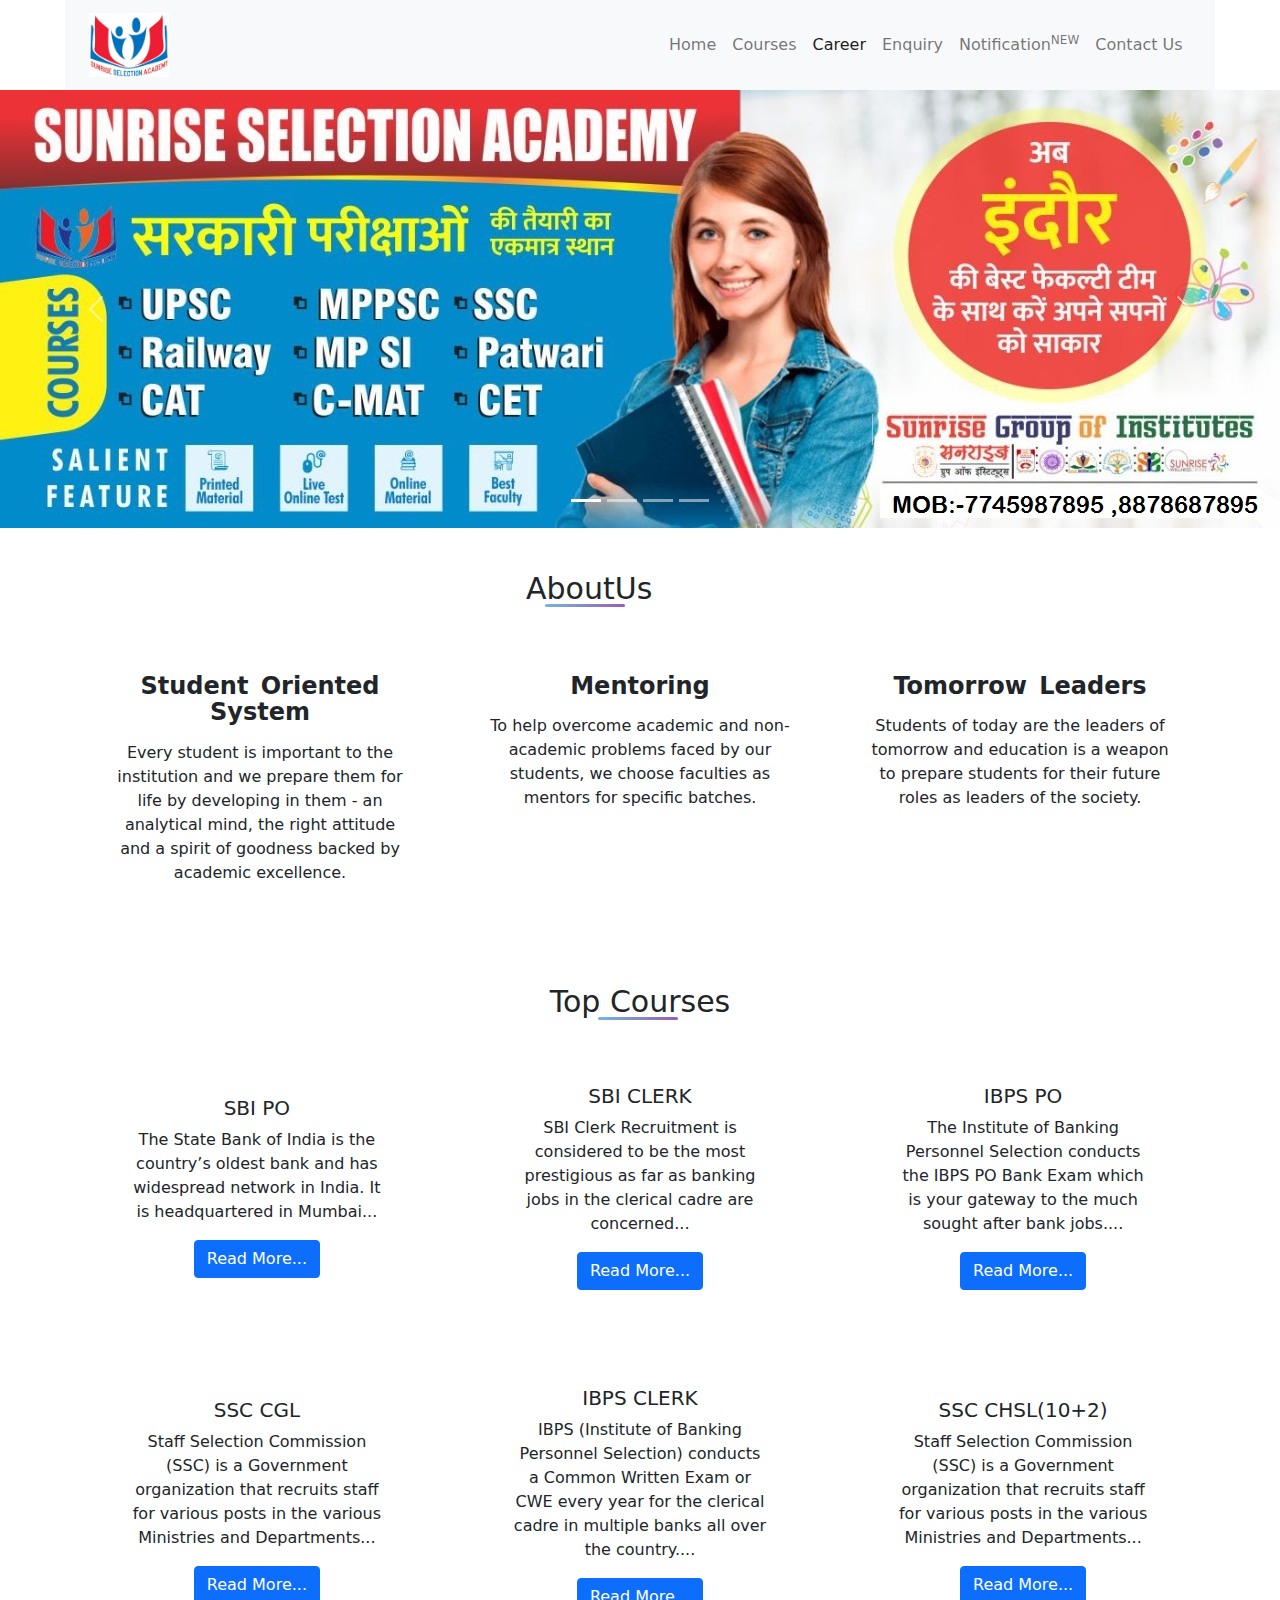
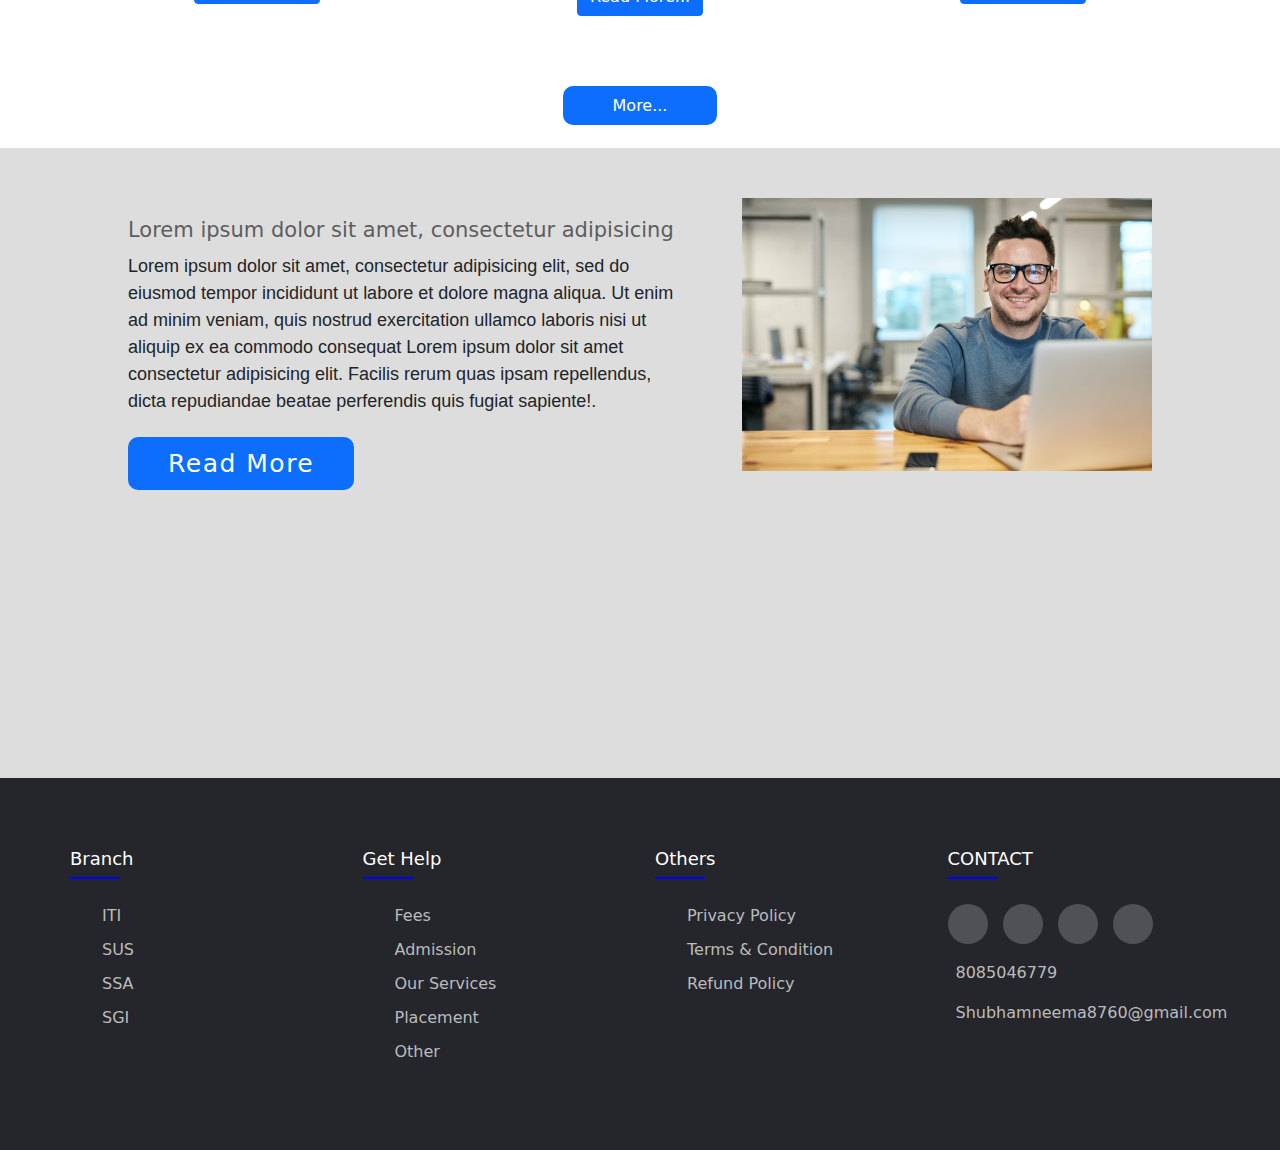
<file: index.html>
<!DOCTYPE html>
<html lang="en">

<head>
  <meta charset="UTF-8">
  <meta http-equiv="X-UA-Compatible" content="IE=edge">
  <meta name="viewport" content="width=device-width, initial-scale=1.0">
  <link rel="stylesheet" type="text/css" href="./Css/bootstrap.min.css">
  <link rel="stylesheet" type="text/css" href="./Css/index.css">
  <link rel="stylesheet" href="https://pro.fontawesome.com/releases/v5.10.0/css/all.css"
    integrity="sha384-AYmEC3Yw5cVb3ZcuHtOA93w35dYTsvhLPVnYs9eStHfGJvOvKxVfELGroGkvsg+p" crossorigin="anonymous" />
  <!-- CSS only -->
  <title>Document</title>
</head>

<body>
  <!-- *****************************NAVBAR************************************ -->
  <div class="container-fluid">
    <div class="row">
      <div class="col-lg-11 mx-auto">
        <nav class="navbar navbar-expand-lg navbar-light bg-light">
          <div class="container-fluid">
            <a class="navbar-brand" href="#"><img class="logo " src="./Images/logo.jpeg" alt=""></a>
            <button class="navbar-toggler" type="button" data-bs-toggle="collapse" data-bs-target="#navbarNav"
              aria-controls="navbarNav" aria-expanded="false" aria-label="Toggle navigation">
              <span class="navbar-toggler-icon"></span>
            </button>
            <div class="collapse navbar-collapse" id="navbarNav">
              <ul class="navbar-nav ms-auto">
                <li class="nav-item">
                  <a class="nav-link" href="index.html">Home</a>
                </li>
                <li class="nav-item">
                  <a class="nav-link" href="#courses">Courses</a>
                </li>
                <li class="nav-item">
                  <a class="nav-link active" href="Career.html">Career</a>
                </li>
                <li class="nav-item">
                  <a class="nav-link" href="Enquiry.html">Enquiry</a>
                </li>
                <li class="nav-item">
                  <a class="nav-link" href="Notify.html">Notification<sup>NEW</sup></a>
                </li>
                <li class="nav-item">
                  <a class="nav-link" href="#">Contact Us</a>
                </li>
              </ul>
            </div>
          </div>
        </nav>
      </div>
    </div>
  </div>
  <!-- ********************************************SLIDER**************************** -->
  <div id="carouselExampleIndicators" class="carousel slide" data-bs-ride="carousel">
    <div class="carousel-indicators">
      <button type="button" data-bs-target="#carouselExampleIndicators" data-bs-slide-to="0" class="active"
        aria-current="true" aria-label="Slide 1"></button>
      <button type="button" data-bs-target="#carouselExampleIndicators" data-bs-slide-to="1"
        aria-label="Slide 2"></button>
      <button type="button" data-bs-target="#carouselExampleIndicators" data-bs-slide-to="2"
        aria-label="Slide 3"></button>
        <button type="button" data-bs-target="#carouselExampleIndicators" data-bs-slide-to="3"
        aria-label="Slide 4"></button>
    </div>
    <div class="carousel-inner">
      <div class="carousel-item active">
        <img src="./Images/sunrise.jpeg" class="d-block w-100" alt="...">
      </div>
      <div class="carousel-item">
        <img src="./Images/sld4.jpeg" class="d-block w-100" alt="...">
      </div>
      <div class="carousel-item">
        <img src="./Images/sld2.jpg" class="d-block w-100" alt="...">
      </div>
      <div class="carousel-item">
        <img src="./Images/sld3.jpg" class="d-block w-100" alt="...">
      </div>
    </div>
    <button class="carousel-control-prev" type="button" data-bs-target="#carouselExampleIndicators"
      data-bs-slide="prev">
      <span class="carousel-control-prev-icon" aria-hidden="true"></span>
      <span class="visually-hidden">Previous</span>
    </button>
    <button class="carousel-control-next" type="button" data-bs-target="#carouselExampleIndicators"
      data-bs-slide="next">
      <span class="carousel-control-next-icon" aria-hidden="true"></span>
      <span class="visually-hidden">Next</span>
    </button>
  </div>
  <!-- *********************************AboutUs******************************* -->
  <section class="Aboutus">
    <div class="col-11 text-center p-2">
      <h2 class="Aboutus_title">AboutUs</h2>
    </div>
    <div class="container">
      <div class="row">
        <div class="Aboutus_item col-lg-4 col-md-4 col-12">
          <a href="#"><i class="fa-2x fas fa-user-graduate"></i></a>
          <h2>Student Oriented System</h2>
          <p>Every student is important to the institution and we prepare them for life by developing in them
            - an analytical mind, the right attitude and a spirit of goodness backed by academic excellence.
          </p>
        </div>
        <div class="Aboutus_item col-lg-4 col-md-4 col-12">
          <a href="#"><i class="fa-2x fas fa-users"></i></a>
          <h2>Mentoring</h2>
          <p>To help overcome academic and non-academic problems faced by our students, we choose faculties as mentors
            for specific batches.</p>
        </div>
        <div class="Aboutus_item col-lg-4 col-md-4 col-12">
          <a href="#"><i class="fa-2x fas fa-assistive-listening-systems"></i></a>
          <h2>Tomorrow Leaders</h2>
          <p>Students of today are the leaders of tomorrow and education is a weapon to prepare students for their
            future roles as leaders of the society.</p>
        </div>
      </div>
    </div>
  </section>
  <!-- //////////////////////////////////////////////////////////////// -->
  <section class="container-fluid">
    <div class="row">
      <div class="Course col-lg-11 mx-auto">
        <div class="col-11 text-center p-2">
          <h2 class="Course_title">Top Courses</h2>
        </div>
        <div class="Course_card col-lg-3">
          <div class="card-body">
            <h5 class="card-title">SBI PO</h5>
            <p class="card-text">The State Bank of India is the country’s oldest bank and has widespread network in
              India. It is headquartered in Mumbai...</p>
            <a href="#" class="btn btn-primary">Read More...</a>
          </div>
        </div>
        <div class="Course_card col-lg-3">
          <div class="card-body">
            <h5 class="card-title">SBI CLERK</h5>
            <p class="card-text">SBI Clerk Recruitment is considered to be the most prestigious as far as banking jobs
              in the clerical cadre are concerned...</p>
            <a href="#" class="btn btn-primary">Read More...</a>
          </div>
        </div>
        <div class="Course_card col-lg-3">
          <div class="card-body">
            <h5 class="card-title">IBPS PO</h5>
            <p class="card-text">The Institute of Banking Personnel Selection conducts the IBPS PO Bank Exam which is
              your gateway to the much sought after bank jobs....</p>
            <a href="#" class="btn btn-primary">Read More...</a>
          </div>
        </div>
        <div class="Course_card col-lg-3">
          <div class="card-body">
            <h5 class="card-title">SSC CGL</h5>
            <p class="card-text">Staff Selection Commission (SSC) is a Government organization that recruits staff for
              various posts in the various Ministries and Departments...</p>
            <a href="#" class="btn btn-primary">Read More...</a>
          </div>
        </div>
        <div class="Course_card col-lg-3">
          <div class="card-body">
            <h5 class="card-title">IBPS CLERK</h5>
            <p class="card-text">IBPS (Institute of Banking Personnel Selection) conducts a Common Written Exam or CWE
              every year for the clerical cadre in multiple banks all over the country....</p>
            <a href="#" class="btn btn-primary">Read More...</a>
          </div>
        </div>
        <div class="Course_card col-lg-3">
          <div class="card-body">
            <h5 class="card-title">SSC CHSL(10+2)</h5>
            <p class="card-text">Staff Selection Commission (SSC) is a Government organization that recruits staff for
              various posts in the various Ministries and Departments...</p>
            <a href="#" class="btn btn-primary">Read More...</a>
          </div>
        </div>
      </div>
  </section>
  <div class="Course_button">
    <a class="Course_btn" href="Courses.html">More...</a>
  </div>
  <!-- *******************************AboutUs*********************************** -->
  <section class="About_section">
		<div class="About_container">
			<div class="About_content-section">
				<div class="About_content">
					<h3>Lorem ipsum dolor sit amet, consectetur adipisicing</h3>
					<p>Lorem ipsum dolor sit amet, consectetur adipisicing elit, sed do eiusmod
					tempor incididunt ut labore et dolore magna aliqua. Ut enim ad minim veniam,
					quis nostrud exercitation ullamco laboris nisi ut aliquip ex ea commodo
					consequat Lorem ipsum dolor sit amet consectetur adipisicing elit. Facilis rerum quas ipsam repellendus, dicta repudiandae beatae perferendis quis fugiat sapiente!.</p>
					<div class="About_button">
						<a href="">Read More</a>
					</div>
				</div>
				<div class="About_social">
					<a href=""><i class="fab fa-facebook-f"></i></a>
					<a href=""><i class="fab fa-twitter"></i></a>
					<a href=""><i class="fab fa-instagram"></i></a>
				</div>
			</div>
			<div class="About_image-section">
				<img src="./Images/img one.jpg">
			</div>
		</div>
  </section>
  <!-- ********************************Footer****************************** -->
  <footer class="footer">
    <div class="container">
      <div class="row">
        <div class="footer-col">
          <h4>Branch</h4>
          <ul>
            <li><a href="#">ITI</a></li>
            <li><a href="#">SUS</a></li>
            <li><a href="#">SSA</a></li>
            <li><a href="#">SGI</a></li>
          </ul>
        </div>
        <div class="footer-col">
          <h4>Get help</h4>
          <ul>
            <li><a href="#">Fees</a></li>
            <li><a href="#">Admission</a></li>
            <li><a href="#">Our Services</a></li>
            <li><a href="#">Placement</a></li>
            <li><a href="#">Other</a></li>
          </ul>
        </div>
        <div class="footer-col">
          <h4>Others</h4>
          <ul>
            <li><a href="Privacy.html">Privacy Policy</a></li>
            <li><a href="Terms.html">Terms & Condition</a></li>
            <li><a href="Refundpolicy.html">Refund Policy</a></li>
          </ul>
        </div>
        <div class="footer-col">
          <h4>CONTACT</h4>
          <div class="social-links">
            <a href="https://www.facebook.com/pages/category/Education/Sunrise-Group-of-Institutions-380615788794437/"><i
                class="fab fa-facebook-f"></i></a>
            <a href="https://twitter.com/sunrisegroupof2"><i class="fab fa-twitter"></i></a>
            <a href="https://www.instagram.com/_yogita_porwal/"><i class="fab fa-instagram"></i></a>
            <a href="https://www.linkedin.com/in/yogita-porwal-01476a1b3/?originalSubdomain=in"><i
                class="fab fa-linkedin-in"></i></a>
          </div>
          <p><i class="fas fa-phone-alt"></i>8085046779</p>
          <p><i class="far fa-envelope"></i>Shubhamneema8760@gmail.com</p>
        </div>
      </div>
    </div>
  </footer>
  <!-- JavaScript Bundle with Popper -->
  <script src="./Js/bootstrap.min.js">
  </script>
</body>

</html>
</file>
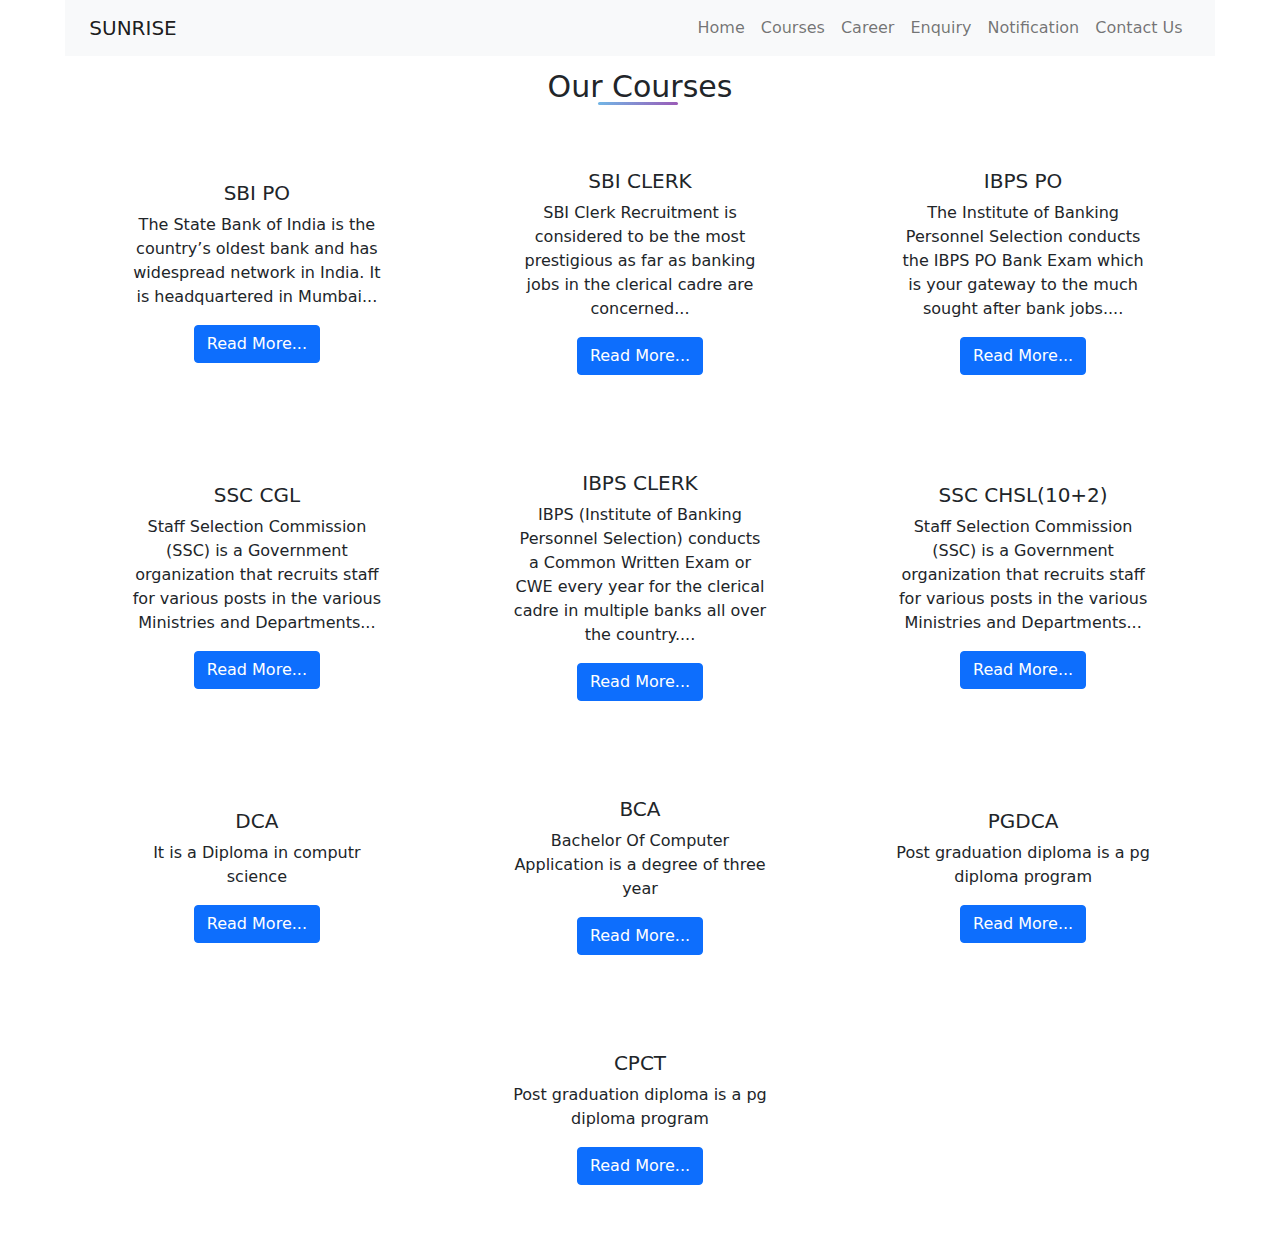
<file: Courses.html>
<!DOCTYPE html>
<html lang="en" dir="ltr">

<head>
  <meta charset="UTF-8">
  <link rel="stylesheet" href="./Css/index.css">
  <link rel="stylesheet" href="./Css/bootstrap.min.css">
  <meta name="viewport" content="width=device-width, initial-scale=1.0">
</head>

<body>
  <div class="container-fluid">
    <div class="row">
      <div class="col-lg-11 mx-auto">
        <nav class="navbar navbar-expand-lg navbar-light bg-light">
          <div class="container-fluid">
            <a class="navbar-brand" href="#">SUNRISE</a>
            <button class="navbar-toggler" type="button" data-bs-toggle="collapse" data-bs-target="#navbarNav"
              aria-controls="navbarNav" aria-expanded="false" aria-label="Toggle navigation">
              <span class="navbar-toggler-icon"></span>
            </button>
            <div class="collapse navbar-collapse" id="navbarNav">
              <ul class="navbar-nav ms-auto">
                <li class="nav-item">
                  <a class="nav-link" href="index.html">Home</a>
                </li>
                <li class="nav-item">
                  <a class="nav-link" href="#">Courses</a>
                </li>
                <li class="nav-item">
                  <a class="nav-link" href="Career.html">Career</a>
                </li>
                <li class="nav-item">
                  <a class="nav-link" href="Enquiry.html">Enquiry</a>
                </li>
                <li class="nav-item">
                  <a class="nav-link" href="#">Notification</a>
                </li>
                <li class="nav-item">
                  <a class="nav-link" href="#">Contact Us</a>
                </li>
              </ul>
            </div>
          </div>
        </nav>
      </div>
    </div>
  </div>
  <div class="container-fluid">
    <div class="row">
      <div class="Course col-lg-11 mx-auto">
        <div class="col-11 text-center p-2">
          <h2 class="Course_title">Our Courses</h2>
        </div>
        <div class="Course_card col-lg-3">
          <div class="card-body">
            <h5 class="card-title">SBI PO</h5>
            <p class="card-text">The State Bank of India is the country’s oldest bank and has widespread network in India. It is headquartered in Mumbai...</p>
            <a href="#" class="btn btn-primary">Read More...</a>
          </div>
        </div>
        <div class="Course_card col-lg-3">
          <div class="card-body">
            <h5 class="card-title">SBI CLERK</h5>
            <p class="card-text">SBI Clerk Recruitment is considered to be the most prestigious as far as banking jobs in the clerical cadre are concerned...</p>
            <a href="#" class="btn btn-primary">Read More...</a>
          </div>
        </div>
        <div class="Course_card col-lg-3">
          <div class="card-body">
            <h5 class="card-title">IBPS PO</h5>
            <p class="card-text">The Institute of Banking Personnel Selection conducts the IBPS PO Bank Exam which is your gateway to the much sought after bank jobs....</p>
            <a href="#" class="btn btn-primary">Read More...</a>
          </div>
        </div>
        <div class="Course_card col-lg-3">
          <div class="card-body">
            <h5 class="card-title">SSC CGL</h5>
            <p class="card-text">Staff Selection Commission (SSC) is a Government organization that recruits staff for various posts in the various Ministries and Departments...</p>
            <a href="#" class="btn btn-primary">Read More...</a>
          </div>
        </div>
        <div class="Course_card col-lg-3">
          <div class="card-body">
            <h5 class="card-title">IBPS CLERK</h5>
            <p class="card-text">IBPS (Institute of Banking Personnel Selection) conducts a Common Written Exam or CWE every year for the clerical cadre in multiple banks all over the country....</p>
            <a href="#" class="btn btn-primary">Read More...</a>
          </div>
        </div>
        <div class="Course_card col-lg-3">
          <div class="card-body">
            <h5 class="card-title">SSC CHSL(10+2)</h5>
            <p class="card-text">Staff Selection Commission (SSC) is a Government organization that recruits staff for various posts in the various Ministries and Departments...</p>
            <a href="#" class="btn btn-primary">Read More...</a>
          </div>
        </div>
        <div class="Course_card col-lg-3">
            <div class="card-body">
              <h5 class="card-title">DCA</h5>
              <p class="card-text">It is a Diploma in computr science</p>
              <a href="#" class="btn btn-primary">Read More...</a>
            </div>
          </div>
          <div class="Course_card col-lg-3">
            <div class="card-body">
              <h5 class="card-title">BCA</h5>
              <p class="card-text"> Bachelor Of Computer Application is a degree of three year </p>
              <a href="#" class="btn btn-primary">Read More...</a>
            </div>
          </div>
          <div class="Course_card col-lg-3">
            <div class="card-body">
              <h5 class="card-title">PGDCA</h5>
              <p class="card-text">Post graduation diploma is a pg diploma program</p>
              <a href="#" class="btn btn-primary">Read More...</a>
            </div>
          </div>
          <div class="Course_card col-lg-3">
            <div class="card-body">
              <h5 class="card-title">CPCT</h5>
              <p class="card-text">Post graduation diploma is a pg diploma program</p>
              <a href="#" class="btn btn-primary">Read More...</a>
            </div>
          </div>
    </div>
  </div>  
  <script src="./Js/bootstrap.min.js"></script>
</body>

</html>
</file>
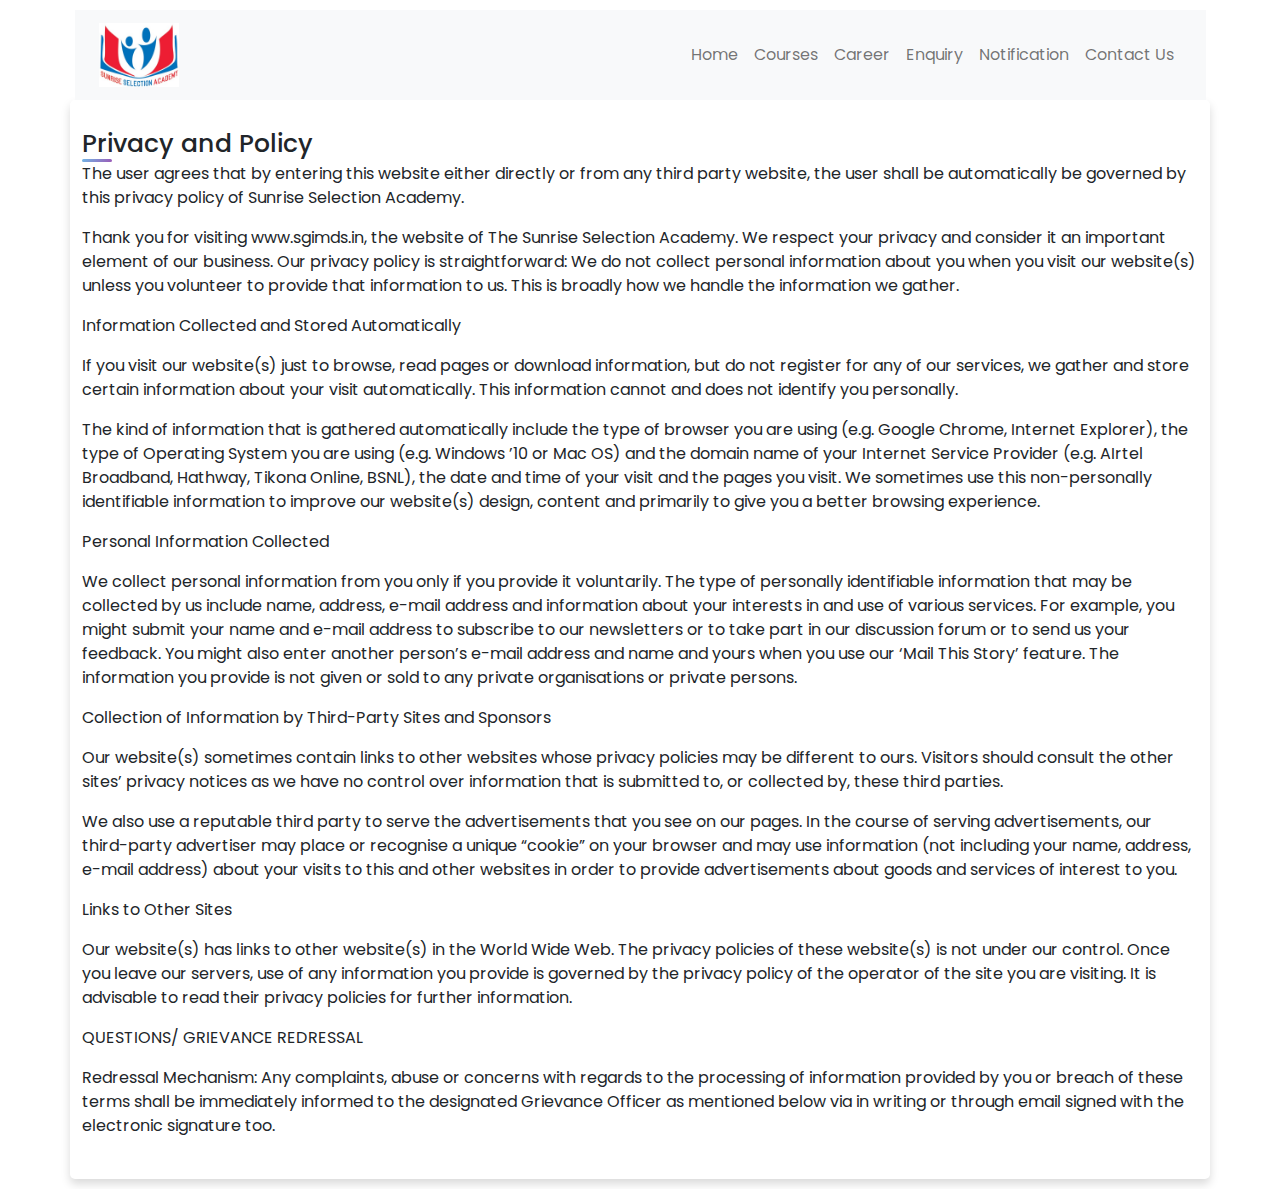
<file: Privacy.html>
<!DOCTYPE html>
<html lang="en" dir="ltr">

<head>
  <meta charset="UTF-8">
  <link rel="stylesheet" href="./Css/Enquiry.css">
  <link rel="stylesheet" href="./Css/bootstrap.min.css">
  <meta name="viewport" content="width=device-width, initial-scale=1.0">
</head>

<body>
  <div class="container-fluid">
    <div class="row">
      <div class="col-lg-11 mx-auto">
        <nav class="navbar navbar-expand-lg navbar-light bg-light">
          <div class="container-fluid">
            <a class="navbar-brand" href="#"><img class="logo " src="./Images/logo.jpeg" alt=""></a>
            <button class="navbar-toggler" type="button" data-bs-toggle="collapse" data-bs-target="#navbarNav"
              aria-controls="navbarNav" aria-expanded="false" aria-label="Toggle navigation">
              <span class="navbar-toggler-icon"></span>
            </button>
            <div class="collapse navbar-collapse" id="navbarNav">
              <ul class="navbar-nav ms-auto">
                <li class="nav-item">
                  <a class="nav-link" href="index.html">Home</a>
                </li>
                <li class="nav-item">
                  <a class="nav-link" href="#">Courses</a>
                </li>
                <li class="nav-item">
                  <a class="nav-link" href="Career.html">Career</a>
                </li>
                <li class="nav-item">
                  <a class="nav-link" href="Enquiry.html">Enquiry</a>
                </li>
                <li class="nav-item">
                  <a class="nav-link" href="#">Notification</a>
                </li>
                <li class="nav-item">
                  <a class="nav-link" href="#">Contact Us</a>
                </li>
              </ul>
            </div>
          </div>
        </nav>
      </div>
    </div>
  </div>
  <div class="container">
    <div class="title">Privacy and Policy</div>
    <div class="content">
        <p>The user agrees that by entering this website either directly or from any third party website, the user shall be automatically be governed by this privacy policy of Sunrise Selection Academy.</p>
        <p>Thank you for visiting www.sgimds.in, the website of The Sunrise Selection Academy. We respect your privacy and consider it an important element of our business. Our privacy policy is straightforward: We do not collect personal information about you when you visit our website(s) unless you volunteer to provide that information to us. This is broadly how we handle the information we gather.</p>
        <p>Information Collected and Stored Automatically</p>
        <p>If you visit our website(s) just to browse, read pages or download information, but do not register for any of our services, we gather and store certain information about your visit automatically. This information cannot and does not identify you personally.</p>
        <p>The kind of information that is gathered automatically include the type of browser you are using (e.g. Google Chrome, Internet Explorer), the type of Operating System you are using (e.g. Windows ’10 or Mac OS) and the domain name of your Internet Service Provider (e.g. AIrtel Broadband, Hathway, Tikona Online, BSNL), the date and time of your visit and the pages you visit. We sometimes use this non-personally identifiable information to improve our website(s) design, content and primarily to give you a better browsing experience.</p>
        <p>Personal Information Collected</p>
        <p>We collect personal information from you only if you provide it voluntarily. The type of personally identifiable information that may be collected by us include name, address, e-mail address and information about your interests in and use of various services. For example, you might submit your name and e-mail address to subscribe to our newsletters or to take part in our discussion forum or to send us your feedback. You might also enter another person’s e-mail address and name and yours when you use our ‘Mail This Story’ feature. The information you provide is not given or sold to any private organisations or private persons.</p>
<p>Collection of Information by Third-Party Sites and Sponsors</p>
<p>Our website(s) sometimes contain links to other websites whose privacy policies may be different to ours. Visitors should consult the other sites’ privacy notices as we have no control over information that is submitted to, or collected by, these third parties.</p>
<p>We also use a reputable third party to serve the advertisements that you see on our pages. In the course of serving advertisements, our third-party advertiser may place or recognise a unique “cookie” on your browser and may use information (not including your name, address, e-mail address) about your visits to this and other websites in order to provide advertisements about goods and services of interest to you.</p>
<p>Links to Other Sites</p>
<p>Our website(s) has links to other website(s) in the World Wide Web. The privacy policies of these website(s) is not under our control. Once you leave our servers, use of any information you provide is governed by the privacy policy of the operator of the site you are visiting. It is advisable to read their privacy policies for further information.</p>
<p>QUESTIONS/ GRIEVANCE REDRESSAL</p>
<p>Redressal Mechanism: Any complaints, abuse or concerns with regards to the processing of information provided by you or breach of these terms shall be immediately informed to the designated Grievance Officer as mentioned below via in writing or through email signed with the electronic signature too.</p>
    </div>
  </div>
  <!-- ******************************************************************* -->
  <script src="./Js/bootstrap.min.js"></script>
</body>
</html>
</file>
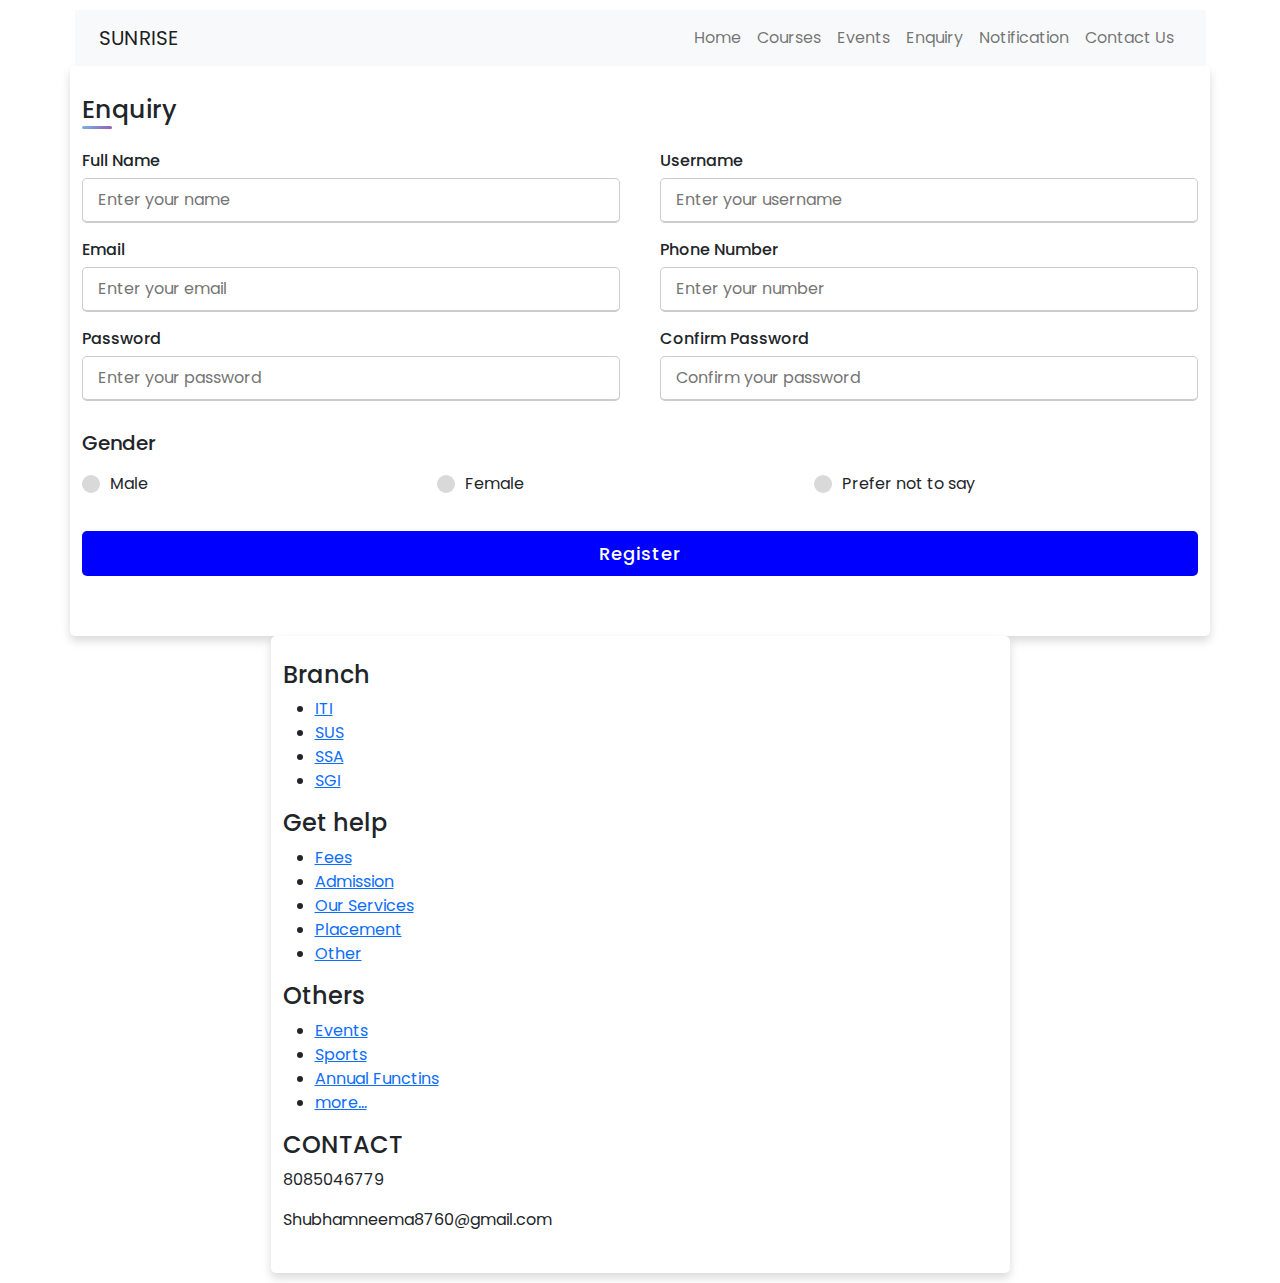
<file: Signup.html>
<!DOCTYPE html>
<html lang="en" dir="ltr">
  <head>
    <meta charset="UTF-8">
    <link rel="stylesheet" href="./Css/Signup.css">
    <link rel="stylesheet" href="./Css/bootstrap.min.css">
     <meta name="viewport" content="width=device-width, initial-scale=1.0">
   </head>
<body>
      <div class="container-fluid">
    <div class="row">
      <div class="col-lg-11 mx-auto">
        <nav class="navbar navbar-expand-lg navbar-light bg-light">
          <div class="container-fluid">
            <a class="navbar-brand" href="#">SUNRISE</a>
            <button class="navbar-toggler" type="button" data-bs-toggle="collapse" data-bs-target="#navbarNav"
              aria-controls="navbarNav" aria-expanded="false" aria-label="Toggle navigation">
              <span class="navbar-toggler-icon"></span>
            </button>
            <div class="collapse navbar-collapse" id="navbarNav">
              <ul class="navbar-nav ms-auto">
                <li class="nav-item">
                  <a class="nav-link" href="index.html">Home</a>
                </li>
                <li class="nav-item">
                  <a class="nav-link" href="#">Courses</a>
                </li>
                <li class="nav-item">
                  <a class="nav-link" href="#">Events</a>
                </li>
                <li class="nav-item">
                  <a class="nav-link" href="Signup.html">Enquiry</a>
                </li>
                <li class="nav-item">
                  <a class="nav-link" href="#">Notification</a>
                </li>
                <li class="nav-item">
                  <a class="nav-link" href="#">Contact Us</a>
                </li>
              </ul>
            </div>
          </div>
        </nav>
      </div>
    </div>
  </div>
  <div class="container">
    <div class="title">Enquiry</div>
    <div class="content">
      <form action="#">
        <div class="user-details">
          <div class="input-box">
            <span class="details">Full Name</span>
            <input type="text" placeholder="Enter your name" required>
          </div>
          <div class="input-box">
            <span class="details">Username</span>
            <input type="text" placeholder="Enter your username" required>
          </div>
          <div class="input-box">
            <span class="details">Email</span>
            <input type="text" placeholder="Enter your email" required>
          </div>
          <div class="input-box">
            <span class="details">Phone Number</span>
            <input type="text" placeholder="Enter your number" required>
          </div>
          <div class="input-box">
            <span class="details">Password</span>
            <input type="text" placeholder="Enter your password" required>
          </div>
          <div class="input-box">
            <span class="details">Confirm Password</span>
            <input type="text" placeholder="Confirm your password" required>
          </div>
        </div>
        <div class="gender-details">
          <input type="radio" name="gender" id="dot-1">
          <input type="radio" name="gender" id="dot-2">
          <input type="radio" name="gender" id="dot-3">
          <span class="gender-title">Gender</span>
          <div class="category">
            <label for="dot-1">
            <span class="dot one"></span>
            <span class="gender">Male</span>
          </label>
          <label for="dot-2">
            <span class="dot two"></span>
            <span class="gender">Female</span>
          </label>
          <label for="dot-3">
            <span class="dot three"></span>
            <span class="gender">Prefer not to say</span>
            </label>
          </div>
        </div>
        <div class="button">
          <input type="submit" value="Register">
        </div>
      </form>
    </div>
  </div>
  <footer class="footer">
    <div class="container">
      <div class="row">
        <div class="footer-col">
          <h4>Branch</h4>
          <ul>
            <li><a href="#">ITI</a></li>
            <li><a href="#">SUS</a></li>
            <li><a href="#">SSA</a></li>
            <li><a href="#">SGI</a></li>
          </ul>
        </div>
        <div class="footer-col">
          <h4>Get help</h4>
          <ul>
            <li><a href="#">Fees</a></li>
            <li><a href="#">Admission</a></li>
            <li><a href="#">Our Services</a></li>
            <li><a href="#">Placement</a></li>
            <li><a href="#">Other</a></li>
          </ul>
        </div>
        <div class="footer-col">
          <h4>Others</h4>
          <ul>
            <li><a href="#">Events</a></li>
            <li><a href="#">Sports</a></li>
            <li><a href="#">Annual Functins</a></li>
            <li><a href="#">more...</a></li>
          </ul>
        </div>
        <div class="footer-col">
          <h4>CONTACT</h4>
          <div class="social-links">
            <a href="https://www.facebook.com/pages/category/Education/Sunrise-Group-of-Institutions-380615788794437/"><i class="fab fa-facebook-f"></i></a>
            <a href="https://twitter.com/sunrisegroupof2"><i class="fab fa-twitter"></i></a>
            <a href="https://www.instagram.com/_yogita_porwal/"><i class="fab fa-instagram"></i></a>
            <a href="https://www.linkedin.com/in/yogita-porwal-01476a1b3/?originalSubdomain=in"><i class="fab fa-linkedin-in"></i></a>
          </div>
          <p><i class="fas fa-phone-alt"></i>8085046779</p>
          <p><i class="far fa-envelope"></i>Shubhamneema8760@gmail.com</p>
        </div>
      </div>
    </div>
  </footer>
<script src="./Js/bootstrap.min.js"></script>
</body>
</html>
</file>
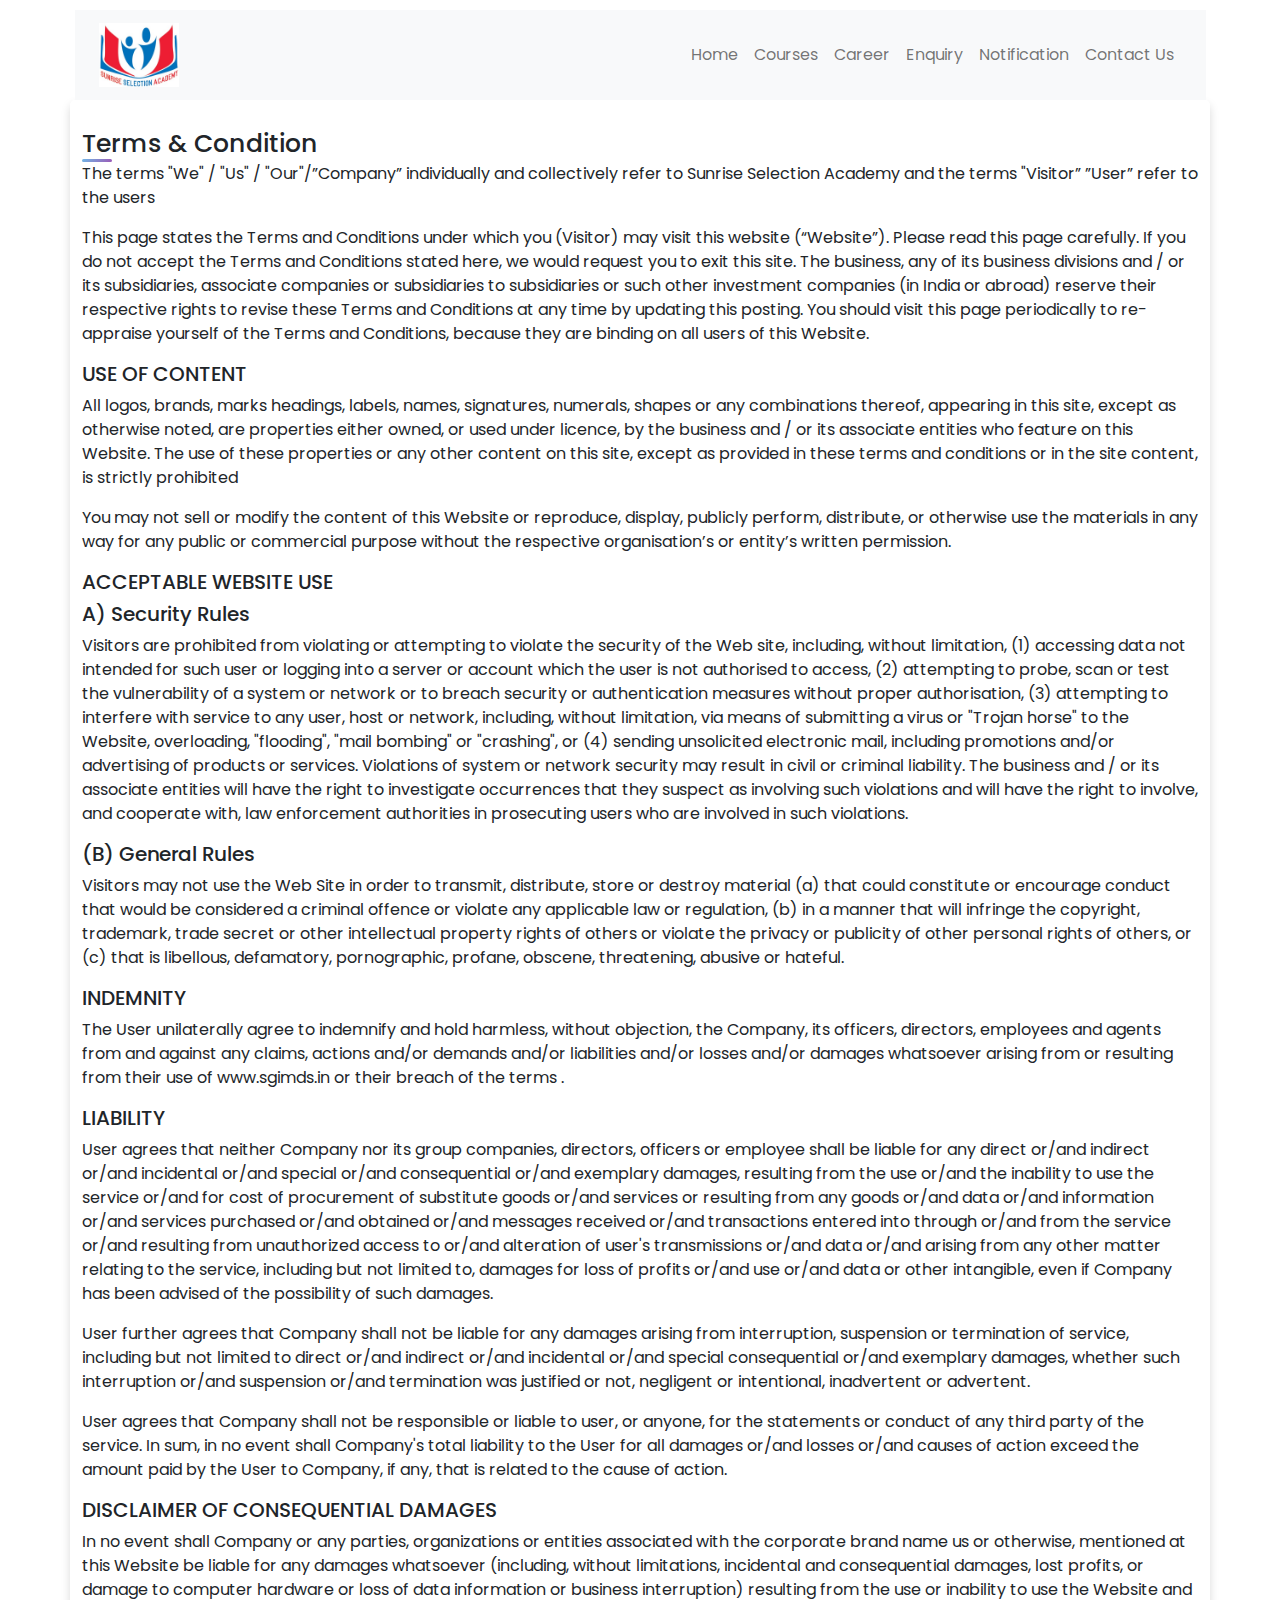
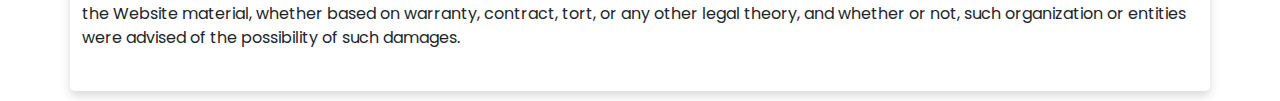
<file: Terms.html>
<!DOCTYPE html>
<html lang="en" dir="ltr">

<head>
  <meta charset="UTF-8">
  <link rel="stylesheet" href="./Css/Enquiry.css">
  <link rel="stylesheet" href="./Css/bootstrap.min.css">
  <meta name="viewport" content="width=device-width, initial-scale=1.0">
</head>

<body>
  <div class="container-fluid">
    <div class="row">
      <div class="col-lg-11 mx-auto">
        <nav class="navbar navbar-expand-lg navbar-light bg-light">
          <div class="container-fluid">
            <a class="navbar-brand" href="#"><img class="logo " src="./Images/logo.jpeg" alt=""></a>
            <button class="navbar-toggler" type="button" data-bs-toggle="collapse" data-bs-target="#navbarNav"
              aria-controls="navbarNav" aria-expanded="false" aria-label="Toggle navigation">
              <span class="navbar-toggler-icon"></span>
            </button>
            <div class="collapse navbar-collapse" id="navbarNav">
              <ul class="navbar-nav ms-auto">
                <li class="nav-item">
                  <a class="nav-link" href="index.html">Home</a>
                </li>
                <li class="nav-item">
                  <a class="nav-link" href="#">Courses</a>
                </li>
                <li class="nav-item">
                  <a class="nav-link" href="Career.html">Career</a>
                </li>
                <li class="nav-item">
                  <a class="nav-link" href="Enquiry.html">Enquiry</a>
                </li>
                <li class="nav-item">
                  <a class="nav-link" href="#">Notification</a>
                </li>
                <li class="nav-item">
                  <a class="nav-link" href="#">Contact Us</a>
                </li>
              </ul>
            </div>
          </div>
        </nav>
      </div>
    </div>
  </div>
  <div class="container">
    <div class="title">Terms & Condition</div>
    <div class="content">
      <p>The terms "We" / "Us" / "Our"/”Company” individually and collectively refer to Sunrise Selection Academy and the terms "Visitor” ”User” refer to the users</p>
      <p>This page states the Terms and Conditions under which you (Visitor) may visit this website (“Website”). Please read this page carefully. If you do not accept the Terms and Conditions stated here, we would request you to exit this site. The business, any of its business divisions and / or its subsidiaries, associate companies or subsidiaries to subsidiaries or such other investment companies (in India or abroad) reserve their respective rights to revise these Terms and Conditions at any time by updating this posting. You should visit this page periodically to re-appraise yourself of the Terms and Conditions, because they are binding on all users of this Website.</p>
      <h5>USE OF CONTENT</h5>
      <p>All logos, brands, marks headings, labels, names, signatures, numerals, shapes or any combinations thereof, appearing in this site, except as otherwise noted, are properties either owned, or used under licence, by the business and / or its associate entities who feature on this Website. The use of these properties or any other content on this site, except as provided in these terms and conditions or in the site content, is strictly prohibited</p>
      <p>You may not sell or modify the content of this Website or reproduce, display, publicly perform, distribute, or otherwise use the materials in any way for any public or commercial purpose without the respective organisation’s or entity’s written permission.</p>
      <h5>ACCEPTABLE WEBSITE USE</h5>
      <h5>A) Security Rules</h5>
      <p>Visitors are prohibited from violating or attempting to violate the security of the Web site, including, without limitation, (1) accessing data not intended for such user or logging into a server or account which the user is not authorised to access, (2) attempting to probe, scan or test the vulnerability of a system or network or to breach security or authentication measures without proper authorisation, (3) attempting to interfere with service to any user, host or network, including, without limitation, via means of submitting a virus or "Trojan horse" to the Website, overloading, "flooding", "mail bombing" or "crashing", or (4) sending unsolicited electronic mail, including promotions and/or advertising of products or services. Violations of system or network security may result in civil or criminal liability. The business and / or its associate entities will have the right to investigate occurrences that they suspect as involving such violations and will have the right to involve, and cooperate with, law enforcement authorities in prosecuting users who are involved in such violations.</p>
      <h5>(B) General Rules</h5>
      <p>Visitors may not use the Web Site in order to transmit, distribute, store or destroy material (a) that could constitute or encourage conduct that would be considered a criminal offence or violate any applicable law or regulation, (b) in a manner that will infringe the copyright, trademark, trade secret or other intellectual property rights of others or violate the privacy or publicity of other personal rights of others, or (c) that is libellous, defamatory, pornographic, profane, obscene, threatening, abusive or hateful.
      </p>
      <h5>INDEMNITY</h5>
      <p>The User unilaterally agree to indemnify and hold harmless, without objection, the Company, its officers, directors, employees and agents from and against any claims, actions and/or demands and/or liabilities and/or losses and/or damages whatsoever arising from or resulting from their use of www.sgimds.in or their breach of the terms .</p>
      <h5>LIABILITY</h5>
      <p>User agrees that neither Company nor its group companies, directors, officers or employee shall be liable for any direct or/and indirect or/and incidental or/and special or/and consequential or/and exemplary damages, resulting from the use or/and the inability to use the service or/and for cost of procurement of substitute goods or/and services or resulting from any goods or/and data or/and information or/and services purchased or/and obtained or/and messages received or/and transactions entered into through or/and from the service or/and resulting from unauthorized access to or/and alteration of user's transmissions or/and data or/and arising from any other matter relating to the service, including but not limited to, damages for loss of profits or/and use or/and data or other intangible, even if Company has been advised of the possibility of such damages.</p>
      <p>User further agrees that Company shall not be liable for any damages arising from interruption, suspension or termination of service, including but not limited to direct or/and indirect or/and incidental or/and special consequential or/and exemplary damages, whether such interruption or/and suspension or/and termination was justified or not, negligent or intentional, inadvertent or advertent.      </p>
      <p>User agrees that Company shall not be responsible or liable to user, or anyone, for the statements or conduct of any third party of the service. In sum, in no event shall Company's total liability to the User for all damages or/and losses or/and causes of action exceed the amount paid by the User to Company, if any, that is related to the cause of action.</p>
      <h5>DISCLAIMER OF CONSEQUENTIAL DAMAGES</h5>
      <p>In no event shall Company or any parties, organizations or entities associated with the corporate brand name us or otherwise, mentioned at this Website be liable for any damages whatsoever (including, without limitations, incidental and consequential damages, lost profits, or damage to computer hardware or loss of data information or business interruption) resulting from the use or inability to use the Website and the Website material, whether based on warranty, contract, tort, or any other legal theory, and whether or not, such organization or entities were advised of the possibility of such damages.</p>
    </div>
  </div>
  <!-- ******************************************************************* -->
  <script src="./Js/bootstrap.min.js"></script>
</body>
</html>
</file>
<file: Css/index.css>
@import url('https://fonts.googleapis.com/css2?family=Poppins:wght@200;300;400;500;600;700&display=swap');
*{
    margin:0;
    padding:0;
    box-sizing: border-box;
}
.Aboutus{
    width:100%;
    height:auto;
    text-align: center;
    padding:30px;
}
.Aboutus_item{
    background: #fff;
    border:medium none;
    padding:40px!important;
    border-radius:3px;
    transition: 0.3s;
}
.Aboutus_item h2{
    font-size: 1.5rem;
    margin:10px 0 15px 0;
    font-weight: bold;
    line-height: 1.1;
    word-spacing: 4px;
}
.Aboutus_item:hover{
    box-shadow: 0 0 20px 0 rgba(0,0,0,0.3);
    transform: translateY(-20px);
}
.Aboutus_title{
	font-size: 30px;
	margin-top: 5px;
	font-weight: 500;
	position: relative;
  }
  .Aboutus_title::before{
	content: "";
	position: absolute;
	left: 46%;
	bottom: 0;
	right:50%;
	height: 3px;
	width: 80px;
	border-radius: 5px;
	background: linear-gradient(135deg, #71b7e6, #9b59b6);
  }
/* ****************************************************************** */

footer .container{
	max-width: 1170px;
	margin:auto;
}
footer .row{
	display: flex;
	flex-wrap: wrap;
}
footer ul{
	list-style: none;
}
.footer{
	background-color: #24262b;
    padding: 70px 0;
}
.footer-col{
   width: 25%;
   padding: 0 15px;
}
.footer-col p{
    color: #bbbbbb;
}
.footer-col p i{
    margin:0 4px;
}
.footer-col h4{
	font-size: 18px;
	color: #ffffff;
	text-transform: capitalize;
	margin-bottom: 35px;
	font-weight: 500;
	position: relative;
}
.footer-col h4::before{
	content: '';
	position: absolute;
	left:0;
	bottom: -10px;
	background-color:blue;
	height: 2px;
	box-sizing: border-box;
	width: 50px;
}
.footer-col ul li:not(:last-child){
	margin-bottom: 10px;
}
.footer-col ul li a{
	font-size: 16px;
	text-transform: capitalize;
	color: #ffffff;
	text-decoration: none;
	font-weight: 300;
	color: #bbbbbb;
	display: block;
	transition: all 0.3s ease;
}
.footer-col ul li a:hover{
	color: #ffffff;
	padding-left: 8px;
}
.footer-col .social-links a{
	display: inline-block;
	height: 40px;
	width: 40px;
	background-color: rgba(255,255,255,0.2);
	margin:0 10px 10px 0;
	text-align: center;
	line-height: 40px;
	border-radius: 50%;
	color: #ffffff;
	transition: all 0.5s ease;
}
.footer-col .social-links a:hover{
	color: #24262b;
	background-color: #ffffff;
}

/*responsive*/
@media(max-width: 767px){
  .footer-col{
    width: 50%;
    margin-bottom: 30px;
}
}
@media(max-width: 574px){
  .footer-col{
    width: 100%;
}
}
/* ******************************************************************* */
.Course{
	display: flex;
	justify-content: space-around;
	align-items: center;
	flex-wrap: wrap;
}
.Course_card{
	margin:2rem;
	text-align: center;
	transition: 0.5s;
}
.Course_card:hover{
    box-shadow: 0 0 20px 0 rgba(0,0,0,0.3);
    transform: translateY(-10px);
}
.Course_title{
	font-size: 30px;
	margin-top: 5px;
	font-weight: 500;
	position: relative;
  }
 .Course_title::before{
	content: "";
	position: absolute;
	left: 46%;
	bottom: 0;
	right:50%;
	height: 3px;
	width: 80px;
	border-radius: 5px;
	background: linear-gradient(135deg, #71b7e6, #9b59b6);
  }
.Course_button{
	padding:30px 10px;
	text-align: center;
	}
.Course_button	a{
	padding:10px 50px;
	color:white;
	text-decoration: none;
	border-radius: 10px;
	background-color: #0d6efd;
}
/* **********************ABOUT************************ */
.About_section{
	width: 100%;
	margin: auto	;
	min-height: 70vh;
	background-color: #ddd;
}
.About_container{
	width: 80%;
	display: block;
	margin:auto;
	padding-top: 50px;
}
.About_content-section{
	float: left;
	width: 55%;
}
.About_image-section{
	float: right;
	width: 40%;
}
.About_image-section img{
	width: 100%;
	height: auto;
}
.About_content-section .About_content h3{
	margin-top: 20px;
	color:#5d5d5d;
	font-size: 21px;
}
.About_content-section .About_content p{
	margin-top: 10px;
	font-family: sans-serif;
	font-size: 18px;
	line-height: 1.5;
}
.About_content-section .About_content .About_button{
	margin-top: 30px;
}
.About_content-section .About_content .About_button a{
	background-color: #0d6efd;
	padding:12px 40px;
	text-decoration: none;
	border-radius: 10px;
	color:#fff;
	font-size: 25px;
	letter-spacing: 1.5px;
}
.About_content-section .About_content .About_button a:hover{
	background-color: #a52a2a;
	color:#fff;
}
.About_content-section .About_social{
	margin: 40px 40px;
}
.About_content-section .About_social i{
	color:#a52a2a;
	font-size: 30px;
	padding:0px 10px;
}
.About_content-section .About_social i:hover{
	color:#3d3d3d;
}
@media screen and (max-width: 768px){
	.About_container{
	width: 80%;
	display: block;
	margin:auto;
	padding-top:50px;
}
.About_content-section{
	float:none;
	width:100%;
	display: block;
	margin:auto;
}
.About_image-section{
	float:none;
	width:100%;
	
}
.About_image-section img{
	width: 100%;
	height: auto;
	display: block;
	margin:auto;
}
.About_content-section .About_content .About_button{
	text-align: center;
}
.About_content-section .About_content .About_button a{
	padding:9px 30px;
}
.About_content-section .About_social{
	text-align: center;
}
}
.logo{
	width:80px;
}
</file>
<file: Css/Enquiry.css>
@import url('https://fonts.googleapis.com/css2?family=Poppins:wght@200;300;400;500;600;700&display=swap');
*{
  margin: 0;
  padding: 0;
  box-sizing: border-box;
  font-family: 'Poppins',sans-serif;
}
body{
  display: flex;
  justify-content: center;
  flex-direction: column;
  align-items: center;
  padding: 10px;
  background: #ffff;
}
.logo{
	width:80px;
}
.container{
  max-width: 700px;
  width: 100%;
  background-color: #fff;
  padding: 25px 30px;
  border-radius: 5px;
  box-shadow: 0 5px 10px rgba(0,0,0,0.15);
}
.container .title{
  font-size: 25px;
  font-weight: 500;
  position: relative;
}
.container .title::before{
  content: "";
  position: absolute;
  left: 0;
  bottom: 0;
  height: 3px;
  width: 30px;
  border-radius: 5px;
  background: linear-gradient(135deg, #71b7e6, #9b59b6);
}
.content form .user-details{
  display: flex;
  flex-wrap: wrap;
  justify-content: space-between;
  margin: 20px 0 12px 0;
}
form .user-details .input-box{
  margin-bottom: 15px;
  width: calc(100% / 2 - 20px);
}
form .input-box span.details{
  display: block;
  font-weight: 500;
  margin-bottom: 5px;
}
.user-details .input-box input{
  height: 45px;
  width: 100%;
  outline: none;
  font-size: 16px;
  border-radius: 5px;
  padding-left: 15px;
  border: 1px solid #ccc;
  border-bottom-width: 2px;
  transition: all 0.3s ease;
}
.user-details .input-box input:focus,
.user-details .input-box input:valid{
  border-color: #9b59b6;
}
 form .gender-details .gender-title{
  font-size: 20px;
  font-weight: 500;
 }
 form .category{
   display: flex;
   width: 80%;
   margin: 14px 0 ;
   justify-content: space-between;
 }
 form .category label{
   display: flex;
   align-items: center;
   cursor: pointer;
 }
 form .category label .dot{
  height: 18px;
  width: 18px;
  border-radius: 50%;
  margin-right: 10px;
  background: #d9d9d9;
  border: 5px solid transparent;
  transition: all 0.3s ease;
}
 #dot-1:checked ~ .category label .one,
 #dot-2:checked ~ .category label .two,
 #dot-3:checked ~ .category label .three{
   background: #9b59b6;
   border-color: #d9d9d9;
 }
 form input[type="radio"]{
   display: none;
 }
 form .button{
   height: 45px;
   margin: 35px 0
 }
 form .button input{
   height: 100%;
   width: 100%;
   border-radius: 5px;
   border: none;
   color: #fff;
   font-size: 18px;
   font-weight: 500;
   letter-spacing: 1px;
   cursor: pointer;
   transition: all 0.3s ease;
   background: blue;
 }
 form .button input:hover{
  /* transform: scale(0.99); */
  background:blue;
  }
 @media(max-width: 584px){
 .container{
  max-width: 100%;
}
form .user-details .input-box{
    margin-bottom: 15px;
    width: 100%;
  }
  form .category{
    width: 100%;
  }
  .content form .user-details{
    max-height: 300px;
    overflow-y: scroll;
  }
  .user-details::-webkit-scrollbar{
    width: 5px;
  }
  }
  @media(max-width: 459px){
  .container .content .category{
    flex-direction: column;
  }
}
</file>
<file: Css/Signup.css>
@import url('https://fonts.googleapis.com/css2?family=Poppins:wght@200;300;400;500;600;700&display=swap');
*{
  margin: 0;
  padding: 0;
  box-sizing: border-box;
  font-family: 'Poppins',sans-serif;
}
body{
  display: flex;
  justify-content: center;
  flex-direction: column;
  align-items: center;
  padding: 10px;
  background: #ffff;
}
.container{
  max-width: 700px;
  width: 100%;
  height:auto;
  background-color: #fff;
  padding: 25px 30px;
  border-radius: 5px;
  box-shadow: 0 5px 10px rgba(0,0,0,0.15);
}
.container .title{
  font-size: 25px;
  font-weight: 500;
  position: relative;
}
.container .title::before{
  content: "";
  position: absolute;
  left: 0;
  bottom: 0;
  height: 3px;
  width: 30px;
  border-radius: 5px;
  background: linear-gradient(135deg, #71b7e6, #9b59b6);
}
.content form .user-details{
  display: flex;
  flex-wrap: wrap;
  justify-content: space-between;
  margin: 20px 0 12px 0;
}
form .user-details .input-box{
  margin-bottom: 15px;
  width: calc(100% / 2 - 20px);
}
form .input-box span.details{
  display: block;
  font-weight: 500;
  margin-bottom: 5px;
}
.user-details .input-box input{
  height: 45px;
  width: 100%;
  outline: none;
  font-size: 16px;
  border-radius: 5px;
  padding-left: 15px;
  border: 1px solid #ccc;
  border-bottom-width: 2px;
  transition: all 0.3s ease;
}
.user-details .input-box input:focus,
.user-details .input-box input:valid{
  border-color: #9b59b6;
}
 form .gender-details .gender-title{
  font-size: 20px;
  font-weight: 500;
 }
 form .category{
   display: flex;
   width: 80%;
   margin: 14px 0 ;
   justify-content: space-between;
 }
 form .category label{
   display: flex;
   align-items: center;
   cursor: pointer;
 }
 form .category label .dot{
  height: 18px;
  width: 18px;
  border-radius: 50%;
  margin-right: 10px;
  background: #d9d9d9;
  border: 5px solid transparent;
  transition: all 0.3s ease;
}
 #dot-1:checked ~ .category label .one,
 #dot-2:checked ~ .category label .two,
 #dot-3:checked ~ .category label .three{
   background: #9b59b6;
   border-color: #d9d9d9;
 }
 form input[type="radio"]{
   display: none;
 }
 form .button{
   height: 45px;
   margin: 35px 0
 }
 form .button input{
   height: 100%;
   width: 100%;
   border-radius: 5px;
   border: none;
   color: #fff;
   font-size: 18px;
   font-weight: 500;
   letter-spacing: 1px;
   cursor: pointer;
   transition: all 0.3s ease;
   background: blue;
 }
 form .button input:hover{
  /* transform: scale(0.99); */
  background:blue;
  }
 @media(max-width: 584px){
 .container{
  max-width: 100%;
}
form .user-details .input-box{
    margin-bottom: 15px;
    width: 100%;
  }
  form .category{
    width: 100%;
  }
  .content form .user-details{
    max-height: 300px;
    overflow-y: scroll;
  }
  .user-details::-webkit-scrollbar{
    width: 5px;
  }
  }
  @media(max-width: 459px){
  .container .content .category{
    flex-direction: column;
  }
}
</file>
